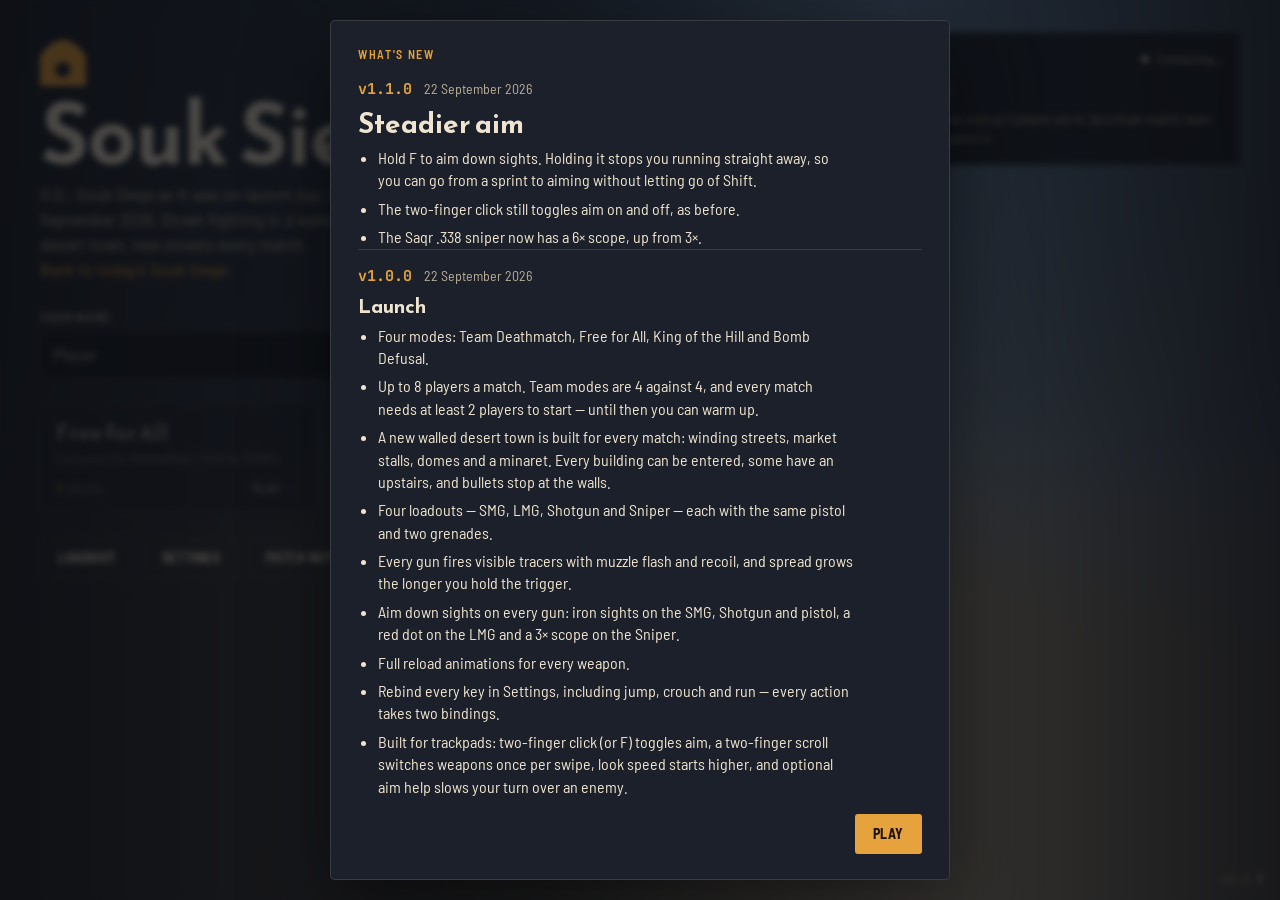
<file: public/og/index.html>
<!doctype html>
<html lang="en">
<head>
<meta charset="utf-8">
<meta name="viewport" content="width=device-width, initial-scale=1, viewport-fit=cover">
<title>Souk Siege O.G.</title>
<meta name="description" content="A free multiplayer shooter set in a walled desert town. Team Deathmatch, Free for All, King of the Hill and Bomb Defusal, up to 8 players.">
<link rel="icon" href="data:image/svg+xml,%3Csvg xmlns='http://www.w3.org/2000/svg' viewBox='0 0 64 64'%3E%3Crect width='64' height='64' rx='10' fill='%2312151c'/%3E%3Cpath d='M12 50V30q20-22 40 0v20z' fill='%23e6a23c'/%3E%3Ccircle cx='32' cy='38' r='5' fill='%2312151c'/%3E%3C/svg%3E">
<link rel="preconnect" href="https://fonts.googleapis.com">
<link rel="preconnect" href="https://fonts.gstatic.com" crossorigin>
<link rel="stylesheet" href="https://fonts.googleapis.com/css2?family=Barlow+Semi+Condensed:wght@400;500;600;700&family=JetBrains+Mono:wght@500;700&family=Reem+Kufi:wght@500;700&display=swap">
<link rel="stylesheet" href="style.css">
<script>
  // report script errors to the server log, so problems on players' machines show up there
  (function () {
    function send(m) { try { navigator.sendBeacon ? fetch('/__log?m=' + encodeURIComponent(String(m).slice(0, 900))) : 0; } catch (e) {} }
    window.addEventListener('error', function (e) { send((e.message || e) + ' @ ' + (e.filename || '') + ':' + (e.lineno || '')); });
    window.addEventListener('unhandledrejection', function (e) { send('promise: ' + (e.reason && (e.reason.stack || e.reason.message) || e.reason)); });
  })();
</script>
<script type="importmap">{ "imports": { "three": "./vendor/three.module.js" } }</script>
</head>
<body>
<canvas id="view"></canvas>

<!-- ============ HUD ============ -->
<div id="hud" hidden>
  <div id="topbar"></div>
  <div id="killfeed"></div>
  <canvas id="minimap" width="200" height="200"></canvas>
  <div id="markers"></div>
  <div id="crosshair"><i class="ch t"></i><i class="ch b"></i><i class="ch l"></i><i class="ch r"></i><i class="dot"></i></div>
  <div id="hitmarker"><i></i><i></i><i></i><i></i></div>
  <div id="dmgdirs"></div>
  <div id="vignette"></div>
  <div id="scope" hidden>
    <div class="scope-ring"></div>
    <div class="scope-h"></div><div class="scope-v"></div>
    <div class="scope-mils"></div>
  </div>
  <div id="center"><div id="center-big"></div><div id="center-small"></div></div>
  <div id="prompt" hidden><div id="prompt-text"></div><div class="bar"><i id="prompt-bar"></i></div></div>
  <div id="vitals">
    <div class="hp-num" id="hp-num">100</div>
    <div class="hp-bar"><i id="hp-bar"></i></div>
    <div class="vitals-label" id="team-label"></div>
  </div>
  <div id="arms">
    <div class="ammo"><span id="ammo-mag">30</span><span class="sep">/</span><span id="ammo-res">150</span></div>
    <div class="weapon-name" id="weapon-name">Qadir SMG</div>
    <div class="nades" id="nades"></div>
    <div class="reload-hint" id="reload-hint" hidden>Press <b id="reload-key">R</b> to reload</div>
  </div>
  <div id="bombcarry" hidden>You have the bomb</div>
  <div id="fps" hidden></div>
  <div id="scoreboard" hidden></div>
  <div id="spectate" hidden></div>
</div>

<!-- ============ death / loadout ============ -->
<div id="death" class="overlay" hidden>
  <div class="death-card">
    <div class="death-by" id="death-by"></div>
    <div class="death-timer" id="death-timer"></div>
    <div class="loadout-title">Choose your loadout</div>
    <div class="loadouts" id="death-loadouts"></div>
    <div class="death-hint" id="death-hint"></div>
  </div>
</div>

<div id="loadout" class="overlay dim" hidden>
  <div class="panel">
    <h2>Loadout</h2>
    <p class="panel-sub">Every loadout carries the Nimr 9mm pistol and two grenades. Your pick applies now if you have only just spawned, otherwise on your next life.</p>
    <div class="loadouts" id="menu-loadouts"></div>
    <div class="row-end"><button class="btn ghost" id="loadout-close">Done</button></div>
  </div>
</div>

<!-- ============ main menu ============ -->
<div id="menu">
  <div class="menu-col">
    <header class="brand">
      <div class="brand-mark" aria-hidden="true"></div>
      <h1>Souk Siege</h1>
      <p class="tagline">O.G.: Souk Siege as it was on launch day, 22 September 2026. Street fighting in a walled desert town, new streets every match. <a href="/" class="og-back">Back to today’s Souk Siege</a></p>
    </header>
    <label class="field">
      <span>Your name</span>
      <input id="name" maxlength="16" autocomplete="off" spellcheck="false" placeholder="Player">
    </label>
    <div class="modes" id="modes"></div>
    <div class="menu-foot">
      <button class="btn ghost" id="btn-loadout">Loadout</button>
      <button class="btn ghost" id="btn-settings">Settings</button>
      <button class="btn ghost" id="btn-notes">Patch notes</button>
    </div>
  </div>
  <aside class="browser">
    <div class="browser-head">
      <h2>Servers</h2>
      <div class="status" id="status"><i></i><span>Connecting…</span></div>
    </div>
    <div class="room-list" id="rooms"></div>
    <p class="browser-note">Matches start as soon as 2 players are in. Up to 8 per match; team modes are 4 against 4.</p>
  </aside>
  <div class="version" id="version"></div>
</div>

<!-- ============ pause ============ -->
<div id="pause" class="overlay dim" hidden>
  <div class="panel narrow">
    <h2 id="pause-title">Paused</h2>
    <div class="pause-buttons">
      <button class="btn" id="btn-resume">Resume</button>
      <button class="btn ghost" id="btn-pause-loadout">Loadout</button>
      <button class="btn ghost" id="btn-pause-settings">Settings</button>
      <button class="btn ghost" id="btn-pause-notes">Patch notes</button>
      <button class="btn danger" id="btn-leave">Leave match</button>
    </div>
    <div class="pause-version" id="pause-version"></div>
  </div>
</div>

<!-- ============ settings ============ -->
<div id="settings" class="overlay dim" hidden>
  <div class="panel wide">
    <div class="panel-head">
      <h2>Settings</h2>
      <div class="tabs" role="tablist">
        <button class="tab on" data-tab="controls">Controls</button>
        <button class="tab" data-tab="mouse">Trackpad &amp; mouse</button>
        <button class="tab" data-tab="video">Video</button>
        <button class="tab" data-tab="audio">Sound</button>
      </div>
    </div>
    <div class="tab-body" data-body="controls">
      <p class="panel-sub">Every action can have two bindings. Click one, then press a key, click, two-finger click or scroll. Backspace clears it, Esc cancels.</p>
      <div id="binds"></div>
      <div class="row-end"><button class="btn ghost" id="btn-reset-binds">Reset keys to default</button></div>
    </div>
    <div class="tab-body" data-body="mouse" hidden>
      <label class="slider"><span>Sensitivity</span><input type="range" id="s-sens" min="0.1" max="4" step="0.05"><output id="o-sens"></output></label>
      <label class="slider"><span>Aiming sensitivity</span><input type="range" id="s-ads" min="0.2" max="1.5" step="0.05"><output id="o-ads"></output></label>
      <label class="check"><input type="checkbox" id="s-invert"><span>Invert vertical look</span></label>
      <label class="check"><input type="checkbox" id="s-aimtoggle"><span>Two-finger click toggles aim (click once to aim, again to stop). Aim keys like F are always hold-to-aim.</span></label>
      <label class="check"><input type="checkbox" id="s-assist"><span>Aim help — look slows slightly while your crosshair is on an enemy</span></label>
      <label class="check"><input type="checkbox" id="s-crouchtoggle"><span>Crouch is a toggle</span></label>
      <label class="check"><input type="checkbox" id="s-sprinttoggle"><span>Run is a toggle</span></label>
    </div>
    <div class="tab-body" data-body="video" hidden>
      <label class="slider"><span>Field of view</span><input type="range" id="s-fov" min="65" max="105" step="1"><output id="o-fov"></output></label>
      <label class="slider"><span>Render scale</span><input type="range" id="s-scale" min="0.5" max="1.5" step="0.05"><output id="o-scale"></output></label>
      <label class="check"><input type="checkbox" id="s-shadows"><span>Shadows</span></label>
      <label class="check"><input type="checkbox" id="s-fps"><span>Show frame rate</span></label>
    </div>
    <div class="tab-body" data-body="audio" hidden>
      <label class="slider"><span>Volume</span><input type="range" id="s-vol" min="0" max="1" step="0.02"><output id="o-vol"></output></label>
    </div>
    <div class="row-end"><button class="btn" id="btn-settings-close">Done</button></div>
  </div>
</div>

<!-- ============ patch notes ============ -->
<div id="notes" class="overlay dim" hidden>
  <div class="panel notes-panel">
    <div class="notes-eyebrow">What's new</div>
    <div id="notes-body"></div>
    <div class="row-end"><button class="btn" id="btn-notes-close">Play</button></div>
  </div>
</div>

<div id="toast" hidden></div>

<script type="module" src="js/main.js"></script>
</body>
</html>
</file>
<file: public/og/style.css>
/* Souk Siege — one deliberate look: dusk over a desert town.
   Ink ground, plaster text, saffron accent, zellige teal secondary. */
:root {
  --ink: #12151c;
  --ink-2: #1b202a;
  --ink-3: #262c38;
  --line: rgba(239, 228, 207, 0.14);
  --plaster: #efe4cf;
  --plaster-dim: #b9ae98;
  --saffron: #e6a23c;
  --saffron-deep: #b87a1f;
  --teal: #2e8c86;
  --brick: #c9412f;
  --sand: #d98b2b;
  --sky: #3f8fd0;
  --good: #7fc47a;
  --display: 'Reem Kufi', 'Trebuchet MS', 'Gill Sans', sans-serif;
  --body: 'Barlow Semi Condensed', 'Arial Narrow', 'Helvetica Neue', Arial, sans-serif;
  --mono: 'JetBrains Mono', ui-monospace, 'SF Mono', Menlo, monospace;
  color-scheme: dark;
}

* { box-sizing: border-box; }
html, body { height: 100%; margin: 0; overflow: hidden; background: var(--ink); color: var(--plaster); font: 16px/1.4 var(--body); }
[hidden] { display: none !important; }
button, input { font: inherit; color: inherit; }
button { cursor: pointer; }
:focus-visible { outline: 2px solid var(--saffron); outline-offset: 2px; }

#view { position: fixed; inset: 0; width: 100%; height: 100%; display: block; }

/* ---------- buttons & fields ---------- */
.btn {
  border: 0; border-radius: 3px; padding: 10px 18px; background: var(--saffron); color: #1a1206;
  font-weight: 700; letter-spacing: 0.04em; text-transform: uppercase; font-size: 14px;
  transition: background 0.15s, transform 0.08s;
}
.btn:hover { background: #f0b457; }
.btn:active { transform: translateY(1px); }
.btn.ghost { background: transparent; color: var(--plaster); box-shadow: inset 0 0 0 1px var(--line); }
.btn.ghost:hover { box-shadow: inset 0 0 0 1px var(--plaster-dim); background: rgba(239, 228, 207, 0.05); }
.btn.danger { background: transparent; color: #f08a78; box-shadow: inset 0 0 0 1px rgba(201, 65, 47, 0.5); }
.btn.danger:hover { background: rgba(201, 65, 47, 0.15); }

.field { display: grid; gap: 6px; }
.field span, .loadout-title, .notes-eyebrow, .browser-head h2, .panel-sub.label {
  font-size: 12px; letter-spacing: 0.14em; text-transform: uppercase; color: var(--plaster-dim); font-weight: 600;
}
.field input {
  background: rgba(18, 21, 28, 0.7); border: 1px solid var(--line); border-radius: 3px; padding: 10px 12px;
  font-size: 18px; font-weight: 600; width: 100%; max-width: 320px;
}
.field input:focus { border-color: var(--saffron); outline: none; }

/* ---------- main menu ---------- */
#menu {
  position: fixed; inset: 0; display: grid; grid-template-columns: minmax(0, 1fr) minmax(0, 380px);
  gap: 32px; padding: max(32px, env(safe-area-inset-top)) 40px 40px;
  background: linear-gradient(90deg, rgba(18, 21, 28, 0.94) 0%, rgba(18, 21, 28, 0.72) 42%, rgba(18, 21, 28, 0.25) 70%, rgba(18, 21, 28, 0.8) 100%);
  overflow-y: auto;
}
.menu-col { display: flex; flex-direction: column; gap: 26px; max-width: 560px; }
.brand { display: grid; gap: 6px; }
.brand-mark {
  width: 46px; height: 54px; background: var(--saffron);
  clip-path: path('M0 54 V24 Q23 -8 46 24 V54 Z');
  -webkit-mask: radial-gradient(circle at 50% 70%, transparent 7px, #000 8px);
          mask: radial-gradient(circle at 50% 70%, transparent 7px, #000 8px);
}
.brand h1 {
  margin: 4px 0 0; font-family: var(--display); font-weight: 700; font-size: clamp(44px, 7vw, 84px);
  line-height: 0.95; letter-spacing: -0.01em; color: var(--plaster); text-wrap: balance;
}
.tagline { margin: 0; color: var(--plaster-dim); font-size: 18px; max-width: 34ch; }

.modes { display: grid; grid-template-columns: repeat(2, minmax(0, 1fr)); gap: 10px; }
.mode {
  position: relative; text-align: left; border: 0; border-radius: 4px; padding: 16px 16px 14px;
  background: rgba(27, 32, 42, 0.86); box-shadow: inset 0 0 0 1px var(--line);
  display: grid; gap: 4px; transition: box-shadow 0.15s, background 0.15s, transform 0.1s;
}
.mode:hover { background: rgba(38, 44, 56, 0.95); box-shadow: inset 0 0 0 1px var(--saffron); transform: translateY(-1px); }
.mode:disabled { opacity: 0.5; cursor: default; transform: none; }
.mode .m-name { font-family: var(--display); font-size: 22px; font-weight: 700; line-height: 1.1; }
.mode .m-desc { color: var(--plaster-dim); font-size: 14px; line-height: 1.3; }
.mode .m-meta { display: flex; justify-content: space-between; align-items: baseline; margin-top: 8px; font-size: 13px; color: var(--plaster-dim); }
.mode .m-count { font-family: var(--mono); color: var(--saffron); font-weight: 700; }
.mode .m-play { font-weight: 700; letter-spacing: 0.1em; text-transform: uppercase; color: var(--plaster); font-size: 12px; }
.menu-foot { display: flex; gap: 10px; flex-wrap: wrap; }

.browser {
  align-self: start; background: rgba(18, 21, 28, 0.82); border-radius: 4px; box-shadow: inset 0 0 0 1px var(--line);
  padding: 18px; display: grid; gap: 12px; backdrop-filter: blur(6px);
}
.browser-head { display: flex; justify-content: space-between; align-items: center; }
.browser-head h2 { margin: 0; }
.status { display: flex; gap: 8px; align-items: center; font-size: 13px; color: var(--plaster-dim); }
.status i { width: 8px; height: 8px; border-radius: 50%; background: var(--plaster-dim); }
.status.online i { background: var(--good); box-shadow: 0 0 8px var(--good); }
.status.offline i, .status.lost i { background: var(--brick); }
.room-list { display: grid; gap: 6px; max-height: 52vh; overflow-y: auto; }
.room {
  display: grid; grid-template-columns: 1fr auto; gap: 2px 10px; align-items: center; text-align: left;
  background: rgba(38, 44, 56, 0.55); border: 0; border-radius: 3px; padding: 10px 12px;
}
.room:hover { background: rgba(56, 64, 80, 0.8); }
.room .r-name { font-weight: 600; }
.room .r-phase { grid-column: 1; font-size: 13px; color: var(--plaster-dim); }
.room .r-count { grid-row: 1 / span 2; grid-column: 2; font-family: var(--mono); font-weight: 700; font-size: 15px; }
.room.full { opacity: 0.5; cursor: default; }
.room .r-live { color: var(--good); }
.browser-note { margin: 0; font-size: 13px; color: var(--plaster-dim); }
.version { position: fixed; right: 16px; bottom: 12px; font-family: var(--mono); font-size: 12px; color: var(--plaster-dim); }

/* ---------- overlays & panels ---------- */
.overlay { position: fixed; inset: 0; display: grid; place-items: center; padding: 16px; z-index: 20; }
.overlay.dim { background: rgba(10, 12, 16, 0.72); backdrop-filter: blur(3px); }
.panel {
  width: min(720px, 100%); max-height: calc(100vh - 32px); overflow-y: auto; background: var(--ink-2); border-radius: 5px;
  box-shadow: 0 30px 80px rgba(0, 0, 0, 0.55), inset 0 0 0 1px var(--line); padding: 26px 28px; display: grid; gap: 16px;
}
.panel.narrow { width: min(360px, 100%); }
.panel.wide { width: min(820px, 100%); }
.panel h2 { margin: 0; font-family: var(--display); font-size: 30px; font-weight: 700; }
.panel-sub { margin: 0; color: var(--plaster-dim); }
.panel-head { display: flex; justify-content: space-between; align-items: center; gap: 16px; flex-wrap: wrap; }
.row-end { display: flex; justify-content: flex-end; gap: 10px; }
.pause-buttons { display: grid; gap: 8px; }
.pause-version { font-family: var(--mono); font-size: 12px; color: var(--plaster-dim); text-align: center; }

.tabs { display: flex; gap: 4px; background: var(--ink); padding: 4px; border-radius: 4px; }
.tab { border: 0; background: transparent; padding: 6px 12px; border-radius: 3px; color: var(--plaster-dim); font-weight: 600; }
.tab.on { background: var(--ink-3); color: var(--plaster); }
.tab-body { display: grid; gap: 14px; }

#binds { display: grid; gap: 2px; }
.bind-group, .bind { display: grid; grid-template-columns: 1fr 140px 140px; gap: 8px; align-items: center; }
.bind-group { margin-top: 10px; font-size: 12px; letter-spacing: 0.14em; text-transform: uppercase; color: var(--saffron); font-weight: 700; }
.bind-group span + span { color: var(--plaster-dim); font-weight: 600; text-align: center; }
.bind { padding: 5px 0; border-bottom: 1px solid var(--line); }
.bind button {
  min-width: 0; width: 100%; border: 0; border-radius: 3px; padding: 6px 10px; background: var(--ink-3); font-family: var(--mono);
  font-size: 13px; font-weight: 700; text-align: center;
}
.bind button:hover { box-shadow: inset 0 0 0 1px var(--plaster-dim); }
.bind button.listening { background: var(--saffron); color: #1a1206; }
.bind button.clash { box-shadow: inset 0 0 0 1px var(--brick); }

.slider { display: grid; grid-template-columns: 170px 1fr 56px; gap: 14px; align-items: center; }
.slider input { width: 100%; accent-color: var(--saffron); }
.slider output { font-family: var(--mono); font-size: 14px; text-align: right; }
.check { display: flex; gap: 10px; align-items: center; }
.check input { width: 18px; height: 18px; accent-color: var(--saffron); }

/* patch notes */
.notes-panel { width: min(620px, 100%); }
.notes-eyebrow { color: var(--saffron); }
.note-release { display: grid; gap: 8px; }
.note-release + .note-release { padding-top: 16px; border-top: 1px solid var(--line); }
.note-head { display: flex; gap: 12px; align-items: baseline; flex-wrap: wrap; }
.note-ver { font-family: var(--mono); font-weight: 700; color: var(--saffron); font-size: 15px; }
.note-title { font-family: var(--display); font-size: 28px; font-weight: 700; line-height: 1.1; }
.note-date { color: var(--plaster-dim); font-size: 14px; }
.note-release ul { margin: 0; padding-left: 20px; display: grid; gap: 6px; max-width: 62ch; }
.note-release.older .note-title { font-size: 20px; }

/* loadouts */
.loadouts { display: grid; grid-template-columns: repeat(4, minmax(0, 1fr)); gap: 10px; }
.ld {
  border: 0; border-radius: 4px; padding: 12px; text-align: left; background: var(--ink-3); display: grid; gap: 4px;
  box-shadow: inset 0 0 0 1px var(--line);
}
.ld:hover { box-shadow: inset 0 0 0 1px var(--plaster-dim); }
.ld.on { box-shadow: inset 0 0 0 2px var(--saffron); background: #2e2a22; }
.ld .ld-key { font-family: var(--mono); font-size: 11px; color: var(--plaster-dim); }
.ld .ld-title { font-family: var(--display); font-size: 19px; font-weight: 700; }
.ld .ld-gun { font-weight: 700; color: var(--saffron); font-size: 14px; }
.ld .ld-blurb { font-size: 13px; color: var(--plaster-dim); line-height: 1.3; }

/* ---------- HUD ---------- */
#hud { position: fixed; inset: 0; pointer-events: none; z-index: 10; font-family: var(--body); text-shadow: 0 1px 2px rgba(0, 0, 0, 0.6); }
#topbar { position: absolute; top: 12px; left: 50%; transform: translateX(-50%); display: flex; gap: 10px; align-items: stretch; }
.tb-team { min-width: 78px; padding: 6px 12px; border-radius: 3px; text-align: center; background: rgba(18, 21, 28, 0.6); }
.tb-team .n { font-family: var(--mono); font-size: 26px; font-weight: 700; line-height: 1; }
.tb-team .l { font-size: 11px; letter-spacing: 0.14em; text-transform: uppercase; opacity: 0.85; }
.tb-team.sand { box-shadow: inset 0 -3px 0 var(--sand); }
.tb-team.sky { box-shadow: inset 0 -3px 0 var(--sky); }
.tb-team.mine .l::after { content: ' · you'; }
.tb-mid { padding: 6px 14px; background: rgba(18, 21, 28, 0.72); border-radius: 3px; text-align: center; min-width: 120px; }
.tb-mid .time { font-family: var(--mono); font-size: 22px; font-weight: 700; line-height: 1.1; }
.tb-mid .sub { font-size: 12px; letter-spacing: 0.1em; text-transform: uppercase; color: var(--plaster-dim); }
.tb-mid .time.hot { color: #ff7a5c; }

#killfeed { position: absolute; top: 12px; right: 14px; display: grid; gap: 4px; justify-items: end; }
.kf { background: rgba(18, 21, 28, 0.62); padding: 3px 10px; border-radius: 3px; font-weight: 600; font-size: 15px; display: flex; gap: 8px; align-items: center; animation: kfIn 0.18s ease-out; }
.kf .w { font-family: var(--mono); font-size: 11px; color: var(--plaster-dim); text-transform: uppercase; }
.kf .hs { color: var(--saffron); font-size: 11px; font-family: var(--mono); }
.kf.me { box-shadow: inset 0 0 0 1px rgba(230, 162, 60, 0.7); }
@keyframes kfIn { from { transform: translateX(12px); opacity: 0; } }

#minimap { position: absolute; top: 12px; left: 12px; width: 180px; height: 180px; border-radius: 4px; background: rgba(18, 21, 28, 0.55); box-shadow: inset 0 0 0 1px var(--line); }

#crosshair { position: absolute; left: 50%; top: 50%; width: 0; height: 0; }
#crosshair .ch { position: absolute; background: #f4f0e6; box-shadow: 0 0 0 1px rgba(0, 0, 0, 0.55); }
#crosshair .t, #crosshair .b { width: 2px; height: 9px; left: -1px; }
#crosshair .l, #crosshair .r { height: 2px; width: 9px; top: -1px; }
#crosshair .dot { position: absolute; width: 2px; height: 2px; left: -1px; top: -1px; background: #f4f0e6; }
#crosshair.enemy .ch, #crosshair.enemy .dot { background: #ff6a55; }
#hitmarker { position: absolute; left: 50%; top: 50%; width: 0; height: 0; opacity: 0; transition: opacity 0.2s; }
#hitmarker i { position: absolute; width: 11px; height: 2px; background: #fff; box-shadow: 0 0 2px #000; }
#hitmarker i:nth-child(1) { transform: translate(-15px, -10px) rotate(45deg); }
#hitmarker i:nth-child(2) { transform: translate(4px, -10px) rotate(-45deg); }
#hitmarker i:nth-child(3) { transform: translate(-15px, 8px) rotate(-45deg); }
#hitmarker i:nth-child(4) { transform: translate(4px, 8px) rotate(45deg); }
#hitmarker.show { opacity: 1; transition: none; }
#hitmarker.kill i { background: #ff5a44; width: 14px; }
#hitmarker.head i { background: var(--saffron); }

#vignette { position: absolute; inset: 0; background: radial-gradient(ellipse at center, transparent 45%, rgba(160, 20, 10, 0.75) 100%); opacity: 0; }
#dmgdirs { position: absolute; left: 50%; top: 50%; }
.dmgdir { position: absolute; left: -40px; top: -140px; width: 80px; height: 30px; transform-origin: 40px 140px;
  background: radial-gradient(ellipse at 50% 100%, rgba(255, 60, 40, 0.85), transparent 70%); }

#scope { position: absolute; inset: 0; }
#scope .scope-ring { position: absolute; inset: 0; background: radial-gradient(circle at center, transparent 0, transparent min(42vh, 42vw), #050505 calc(min(42vh, 42vw) + 1px)); }
#scope .scope-h { position: absolute; left: 0; right: 0; top: 50%; height: 1px; background: rgba(0, 0, 0, 0.9); }
#scope .scope-v { position: absolute; top: 0; bottom: 0; left: 50%; width: 1px; background: rgba(0, 0, 0, 0.9); }
#scope .scope-mils { position: absolute; left: 50%; top: 50%; width: 8px; height: 8px; margin: -4px 0 0 -4px; border: 1px solid rgba(200, 30, 20, 0.95); border-radius: 50%; }

#center { position: absolute; left: 0; right: 0; top: 22%; text-align: center; display: grid; gap: 6px; justify-items: center; }
#center-big { font-family: var(--display); font-size: clamp(28px, 4vw, 48px); font-weight: 700; line-height: 1.1; text-wrap: balance; padding-inline: 16px; }
#center-small { font-size: 18px; color: var(--plaster); opacity: 0.9; }
#center-big.sand { color: var(--sand); }
#center-big.sky { color: var(--sky); }
#center-big.warn { color: #ff7a5c; }

#prompt { position: absolute; left: 50%; top: 60%; transform: translateX(-50%); display: grid; gap: 6px; justify-items: center; }
#prompt-text { font-weight: 600; font-size: 17px; background: rgba(18, 21, 28, 0.66); padding: 4px 12px; border-radius: 3px; }
#prompt .bar { width: 220px; height: 6px; background: rgba(18, 21, 28, 0.66); border-radius: 3px; overflow: hidden; }
#prompt .bar i { display: block; height: 100%; width: 0; background: var(--saffron); }

#vitals { position: absolute; left: 18px; bottom: 18px; display: grid; gap: 4px; min-width: 200px; }
.hp-num { font-family: var(--mono); font-size: 40px; font-weight: 700; line-height: 1; }
.hp-bar { height: 6px; background: rgba(18, 21, 28, 0.6); border-radius: 3px; overflow: hidden; }
.hp-bar i { display: block; height: 100%; width: 100%; background: var(--plaster); transition: width 0.15s; }
.hp-bar i.low { background: #ff5a44; }
.vitals-label { font-size: 12px; letter-spacing: 0.14em; text-transform: uppercase; font-weight: 700; }

#arms { position: absolute; right: 18px; bottom: 18px; text-align: right; display: grid; gap: 2px; justify-items: end; }
.ammo { font-family: var(--mono); font-weight: 700; line-height: 1; }
#ammo-mag { font-size: 44px; }
#ammo-mag.low { color: #ff7a5c; }
.ammo .sep { font-size: 22px; opacity: 0.5; margin: 0 4px; }
#ammo-res { font-size: 22px; opacity: 0.8; }
.weapon-name { font-weight: 600; font-size: 16px; letter-spacing: 0.04em; }
.nades { display: flex; gap: 5px; margin-top: 4px; }
.nades i { width: 12px; height: 15px; border-radius: 50% 50% 45% 45%; background: #7a8a52; box-shadow: 0 0 0 1px rgba(0, 0, 0, 0.5); }
.nades i.used { background: rgba(122, 138, 82, 0.2); }
.reload-hint { font-size: 14px; color: #ffb49f; }
#bombcarry { position: absolute; left: 18px; bottom: 110px; background: rgba(201, 65, 47, 0.85); padding: 4px 10px; border-radius: 3px; font-weight: 700; letter-spacing: 0.06em; text-transform: uppercase; font-size: 13px; }
#fps { position: absolute; right: 8px; top: 50%; font-family: var(--mono); font-size: 12px; opacity: 0.7; }

#markers { position: absolute; inset: 0; }
.mk { position: absolute; transform: translate(-50%, -100%); display: grid; justify-items: center; gap: 1px; }
.mk .ic { width: 26px; height: 26px; border-radius: 50%; display: grid; place-items: center; font-family: var(--display); font-weight: 700; font-size: 15px;
  background: rgba(18, 21, 28, 0.7); box-shadow: inset 0 0 0 2px var(--plaster); }
.mk .dist { font-family: var(--mono); font-size: 11px; }
.mk.site .ic { box-shadow: inset 0 0 0 2px #e05a46; color: #ffb2a6; }
.mk.bomb .ic { background: #c9412f; box-shadow: none; }
.mk.hill .ic { box-shadow: inset 0 0 0 2px var(--plaster); }
.mk.hill.own0 .ic { box-shadow: inset 0 0 0 2px var(--sand); background: rgba(217, 139, 43, 0.5); }
.mk.hill.own1 .ic { box-shadow: inset 0 0 0 2px var(--sky); background: rgba(63, 143, 208, 0.5); }
.mk.hill.contested .ic { animation: blink 0.5s steps(2) infinite; }
@keyframes blink { 50% { background: rgba(255, 255, 255, 0.5); } }

#scoreboard {
  position: absolute; left: 50%; top: 50%; transform: translate(-50%, -50%); width: min(760px, calc(100% - 32px));
  background: rgba(18, 21, 28, 0.92); border-radius: 5px; padding: 18px 22px; box-shadow: inset 0 0 0 1px var(--line); text-shadow: none;
  display: grid; gap: 14px;
}
.sb-head { display: flex; justify-content: space-between; align-items: baseline; gap: 12px; flex-wrap: wrap; }
.sb-head h3 { margin: 0; font-family: var(--display); font-size: 24px; }
.sb-head span { color: var(--plaster-dim); font-size: 14px; }
.sb-table { width: 100%; border-collapse: collapse; font-size: 15px; }
.sb-table th { text-align: right; font-size: 11px; letter-spacing: 0.12em; text-transform: uppercase; color: var(--plaster-dim); font-weight: 600; padding: 4px 8px; }
.sb-table th:first-child, .sb-table td:first-child { text-align: left; }
.sb-table td { padding: 6px 8px; text-align: right; font-family: var(--mono); font-size: 14px; border-top: 1px solid var(--line); }
.sb-table td:first-child { font-family: var(--body); font-weight: 600; font-size: 15px; }
.sb-table tr.me td { background: rgba(230, 162, 60, 0.12); }
.sb-table tr.dead td:first-child { opacity: 0.55; }
.sb-team { font-weight: 700; letter-spacing: 0.12em; text-transform: uppercase; font-size: 13px; display: flex; justify-content: space-between; }
.sb-team.sand { color: var(--sand); }
.sb-team.sky { color: var(--sky); }
.swatch { display: inline-block; width: 8px; height: 8px; border-radius: 2px; margin-right: 8px; vertical-align: middle; }

#spectate { position: absolute; left: 50%; bottom: 120px; transform: translateX(-50%); background: rgba(18, 21, 28, 0.7); padding: 6px 14px; border-radius: 3px; text-align: center; }

/* death screen */
#death { align-items: end; padding-bottom: 6vh; background: linear-gradient(transparent 40%, rgba(10, 12, 16, 0.8)); z-index: 15; }
.death-card { display: grid; gap: 10px; justify-items: center; width: min(820px, 100%); text-align: center; }
.death-by { font-family: var(--display); font-size: 30px; font-weight: 700; }
.death-by b { color: #ff7a5c; }
.death-timer { font-family: var(--mono); font-size: 16px; color: var(--plaster-dim); }
.death-hint { font-size: 14px; color: var(--plaster-dim); }
#death .loadouts { width: 100%; }

#toast { position: fixed; left: 50%; bottom: 28px; transform: translateX(-50%); background: var(--ink-3); padding: 10px 16px; border-radius: 4px; box-shadow: 0 10px 30px rgba(0, 0, 0, 0.5), inset 0 0 0 1px var(--line); z-index: 50; }

@media (max-width: 860px) {
  #menu { grid-template-columns: 1fr; padding: 24px 16px 60px; }
  .modes { grid-template-columns: 1fr; }
  .loadouts { grid-template-columns: repeat(2, minmax(0, 1fr)); }
  .bind-group, .bind { grid-template-columns: 1fr 104px 104px; }
  .slider { grid-template-columns: 1fr 56px; }
  .slider span { grid-column: 1 / -1; }
}
@media (prefers-reduced-motion: reduce) {
  * { animation: none !important; transition: none !important; }
}

.og-back { color: var(--saffron, #e8b04b); text-decoration: none; white-space: nowrap; }
.og-back:hover { text-decoration: underline; }
</file>
